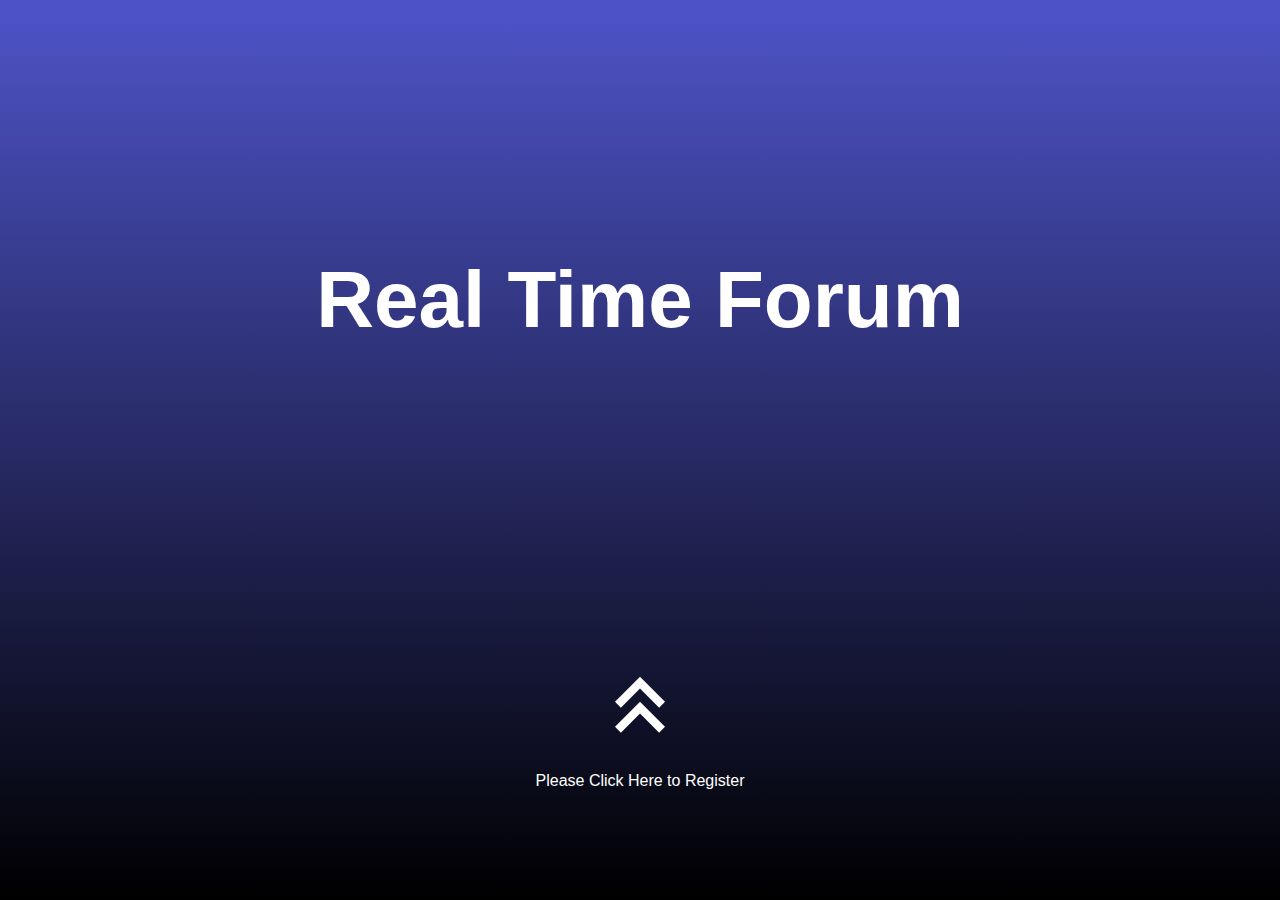
<file: assets/index.html>
<!DOCTYPE html>
<html lang="en">
<head>
    <meta charset="UTF-8">
    <meta name="viewport" content="width=device-width, initial-scale=1.0">
    <link rel="stylesheet" href="index.css">
    <title>Real Time Forum</title>
    <link rel="icon" href="https://cdn4.iconfinder.com/data/icons/digital-marketing-gradient-rave-and-glow/512/Discussion-512.png" type="image/x-icon">
</head>

<body>

    <div class="RTF_primary">
        <!-- <img class="img1" src="https://img.freepik.com/vecteurs-libre/gens-affaires-travaillent_24908-57217.jpg?t=st=1715761601~exp=1715765201~hmac=ad79053a9c080176a574ec424b8fc0ced21ae1e809bb6a43488d517fa5c8ccb8&w=740" alt="background_Forum"> -->
        <h1 class="RT_Forum">Real Time Forum</h1>
        <svg class="up_fleche" xmlns="http://www.w3.org/2000/svg" height="100px" viewBox="0 -960 960 960" width="100px" fill="#FFFFFF"><path d="m296-224-56-56 240-240 240 240-56 56-184-183-184 183Zm0-240-56-56 240-240 240 240-56 56-184-183-184 183Z"/></svg>
        <p class="up_fleche">Please Click Here to Register</p>
    </div>

</body>

</html>
</file>
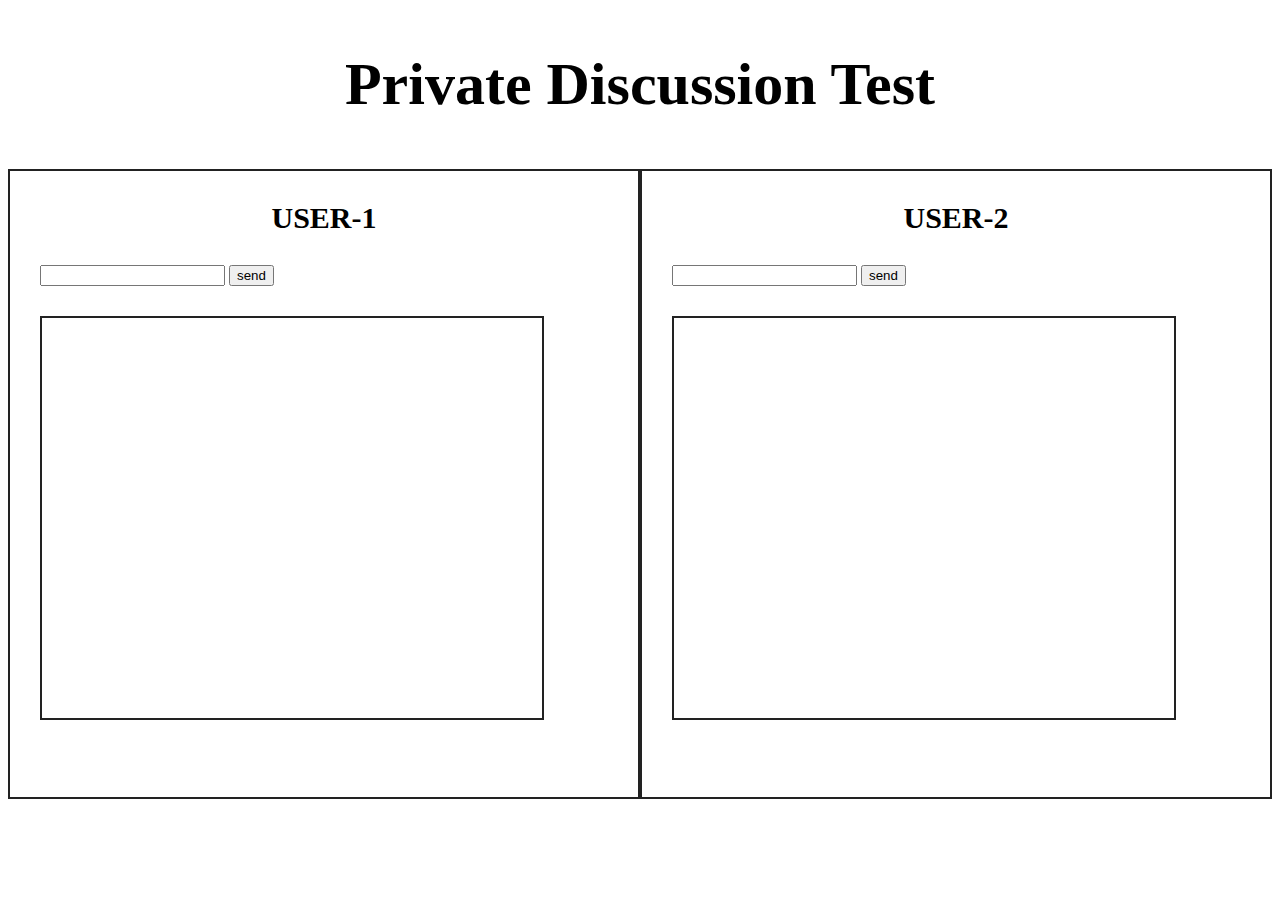
<file: test/index.html>
<!DOCTYPE html>
<html lang="en">

<head>
    <meta charset="UTF-8">
    <meta name="viewport" content="width=device-width, initial-scale=1.0">
    <title>Document</title>
    <link rel="stylesheet" href="style.css">
</head>

<body>
    <h2>Private Discussion Test</h2>
    <div class="container">
        <div class="user">
            <p>USER-1</p>
            <div class="send">
                <input type="text" name="mess-1" id="mess-1">
                <input type="button" value="send" id="btn-1" onclick="sendMessage1()">
                <div>
                    <ul id="send-1">

                    </ul>
                </div>
            </div>
        </div>
        <div class="user">
            <p>USER-2</p>
            <div class="send">
                <input type="text" name="mess-2" id="mess-2">
                <input type="button" value="send" id="btn-2" onclick="sendMessage2()">
                <div>
                    <ul id="send-2">

                    </ul>
                </div>
            </div>
        </div>
    </div>
    <script>
        const inputText1 = document.getElementById("mess-1")
        const inputText2 = document.getElementById("mess-2")
        const ul1 = document.getElementById("send-1")
        const ul2 = document.getElementById("send-2")
        const socket1 = new WebSocket("ws://localhost:9090/chat/message/private/send/3?user_id=1")
        const socket2 = new WebSocket("ws://localhost:9090/chat/message/private/send/1?user_id=3")

        const notif_component = 
        `
        <div class="notification">
	<div class="notification-header">
		<h3 class="notification-title">New notification</h3>
		<i class="fa fa-times notification-close"></i>
	</div>
	<div class="notification-container">
		<div class="notification-media">
			<img src="https://images.unsplash.com/photo-1472099645785-5658abf4ff4e?ixlib=rb-1.2.1&ixid=eyJhcHBfaWQiOjEyMDd9&auto=format&fit=crop&w=1350&q=80" alt="" class="notification-user-avatar">
			<i class="fa fa-thumbs-up notification-reaction"></i>
		</div>
		<div class="notification-content">
			<p class="notification-text">
			<strong>evondev</strong>, <strong>Trần Anh Tuấn</strong> and 154 others react to your post in <strong>Cộng đồng Frontend Việt Nam</strong>
			</p>
			<span class="notification-timer">a few seconds ago</span>
		</div>
		<span class="notification-status"></span>
	</div>
</div>
        `

        socket1.onmessage = function (event) {
            const li = document.createElement("li")
            li.textContent = `user-2: ${event.data}`
            ul1.appendChild(li)
        }


        socket2.onmessage = function (event) {
            const li = document.createElement("li")
            li.textContent = `user-1: ${event.data}`
            ul2.appendChild(li)
        }

        function sendMessage1() {
            const message = inputText1.value
            socket1.send(message)
        }

        function sendMessage2() {
            const message = inputText2.value
            socket2.send(message)
        }
    </script>
</body>

</html>
</file>
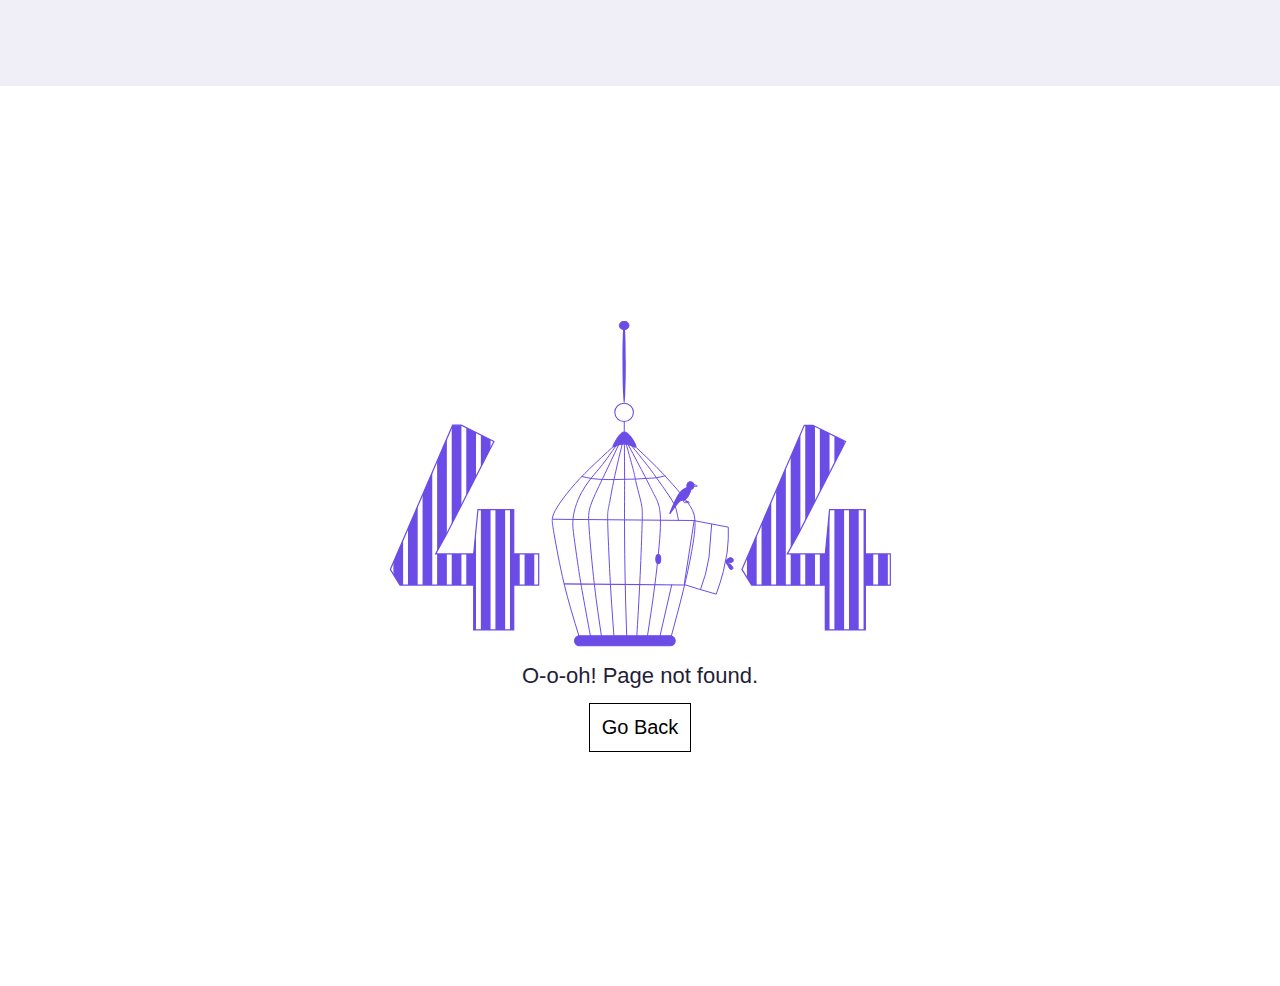
<file: frontend/assets/index.html>
<!DOCTYPE html>
<html lang="en">
<head>
    <meta charset="UTF-8">
    <meta name="viewport" content="width=device-width, initial-scale=1.0">
    <link rel="stylesheet" href="/frontend/assets/css/index.css">
    <link href='https://cdn.jsdelivr.net/npm/boxicons@2.0.5/css/boxicons.min.css' rel='stylesheet'>
    <link rel="stylesheet" href="https://unicons.iconscout.com/release/v2.1.6/css/unicons.css">
    <link rel="stylesheet" href="https://cdnjs.cloudflare.com/ajax/libs/font-awesome/5.15.4/css/all.min.css">
    <link
      rel="stylesheet"
      href="https://cdnjs.cloudflare.com/ajax/libs/font-awesome/6.4.0/css/all.min.css"
      integrity="sha512-iecdLmaskl7CVkqkXNQ/ZH/XLlvWZOJyj7Yy7tcenmpD1ypASozpmT/E0iPtmFIB46ZmdtAc9eNBvH0H/ZpiBw=="
      crossorigin="anonymous"
      referrerpolicy="no-referrer"
    />
    <title></title>
</head>
<body id="app">
    <script src="/frontend/assets/index.js" type="module"></script>
    
</body>
</html>
</file>
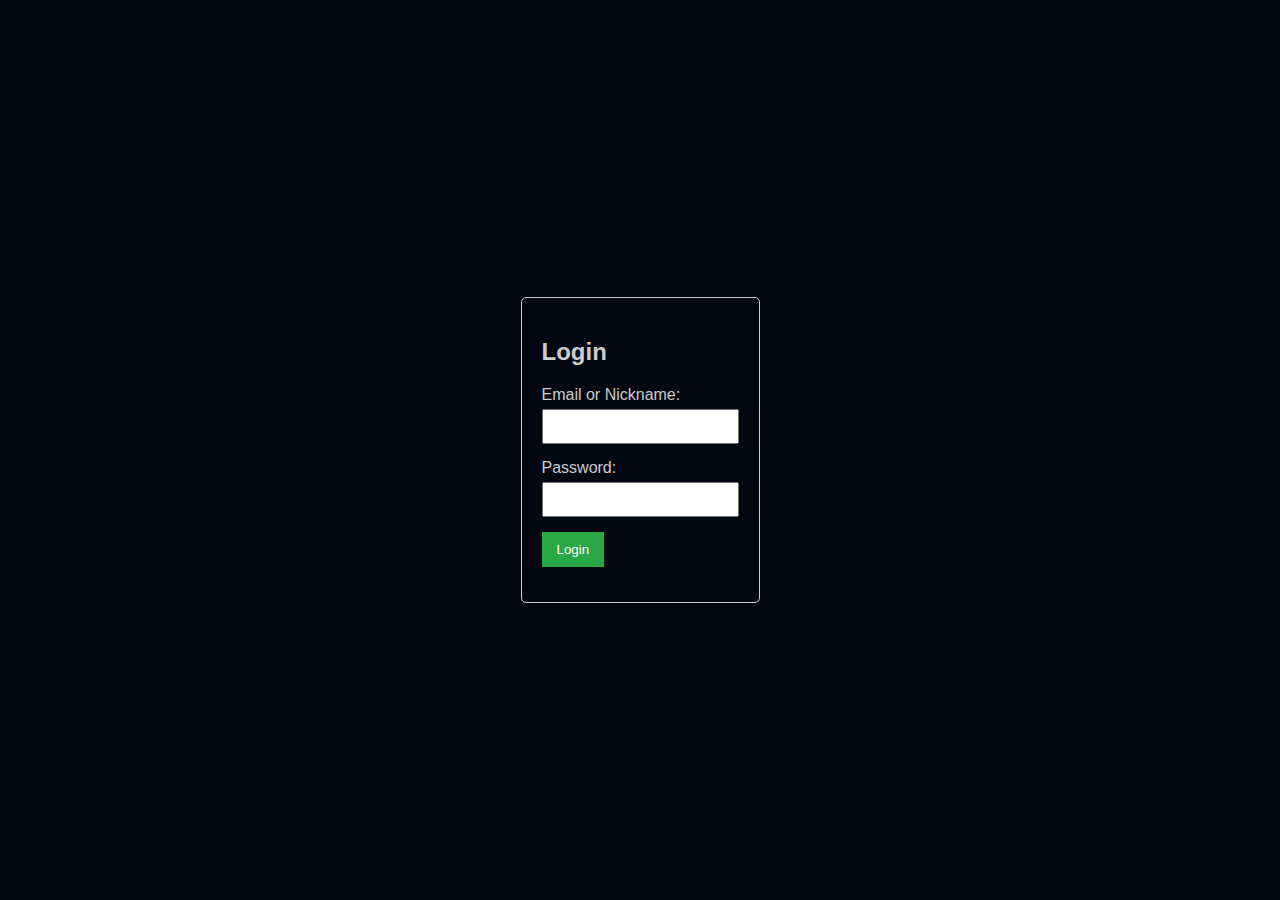
<file: test/test_session/index.html>
<!DOCTYPE html>
<html lang="en">
<head>
    <meta charset="UTF-8">
    <meta name="viewport" content="width=device-width, initial-scale=1.0">
    <title>Login Page</title>
    <style>
        body {
            font-family: Arial, sans-serif;
            display: flex;
            justify-content: center;
            align-items: center;
            height: 100vh;
            margin: 0;
            background-color: #030712;
            color: #ccc;
        }
        .login-container {
            border: 1px solid #ccc;
            padding: 20px;
            border-radius: 5px;
            box-shadow: 0 0 10px rgba(0, 0, 0, 0.1);
        }
        .form-group {
            margin-bottom: 15px;
        }
        .form-group label {
            display: block;
            margin-bottom: 5px;
        }
        .form-group input {
            width: 100%;
            padding: 8px;
            box-sizing: border-box;
        }
        .form-group button {
            padding: 10px 15px;
            background-color: #28a745;
            border: none;
            color: white;
            cursor: pointer;
        }
        .form-group button:hover {
            background-color: #218838;
        }
        .message {
            margin-top: 15px;
            font-size: 14px;
            color: green;
        }
    </style>
</head>
<body>
    <div class="login-container">
        <h2>Login</h2>
        <div class="form-group">
            <label for="email-nickname">Email or Nickname:</label>
            <input type="text" id="email-nickname" required>
        </div>
        <div class="form-group">
            <label for="password">Password:</label>
            <input type="password" id="password" required>
        </div>
        <div class="form-group">
            <button onclick="login()">Login</button>
        </div>
        <div class="message" id="message"></div>
    </div>

    <script>
        function getCookie(cookieName) {
    const name = cookieName + "=";
    const decodedCookie = decodeURIComponent(document.cookie);
    const cookieArray = decodedCookie.split(';');
    for (let i = 0; i < cookieArray.length; i++) {
        let cookie = cookieArray[i];
        while (cookie.charAt(0) === ' ') {
            cookie = cookie.substring(1);
        }
        if (cookie.indexOf(name) === 0) {
            return cookie.substring(name.length, cookie.length);
        }
    }
    return "";
}
        async function login() {
            const emailNickname = document.getElementById('email-nickname').value;
            const password = document.getElementById('password').value;

            const response = await fetch('http://localhost:3000/auth/login', {
                method: 'POST',
                headers: {
                    'Content-Type': 'application/json'
                },
                body: JSON.stringify({
                    identifier: emailNickname,
                    password: password
                })
            })

            const messageElement = document.getElementById('message');
            if (response.ok) {
                messageElement.textContent = 'Login successful!';
                //console.log(getCookie("forum"))

                const data = await fetch('http://localhost:3000/chat/message/private/users/user-1', {
                    method: 'GET',
                    headers: {
                        'Content-Type': 'application/json',
                    },
                }).then(response => response.json())
                .then(data => {
                    console.log(data);
                })
                
            } else {
                const errorData = await response.json();
                messageElement.textContent = 'Login failed: ' + errorData.message;
                messageElement.style.color = 'red';
            }
        }
    </script>
</body>
</html>
</file>
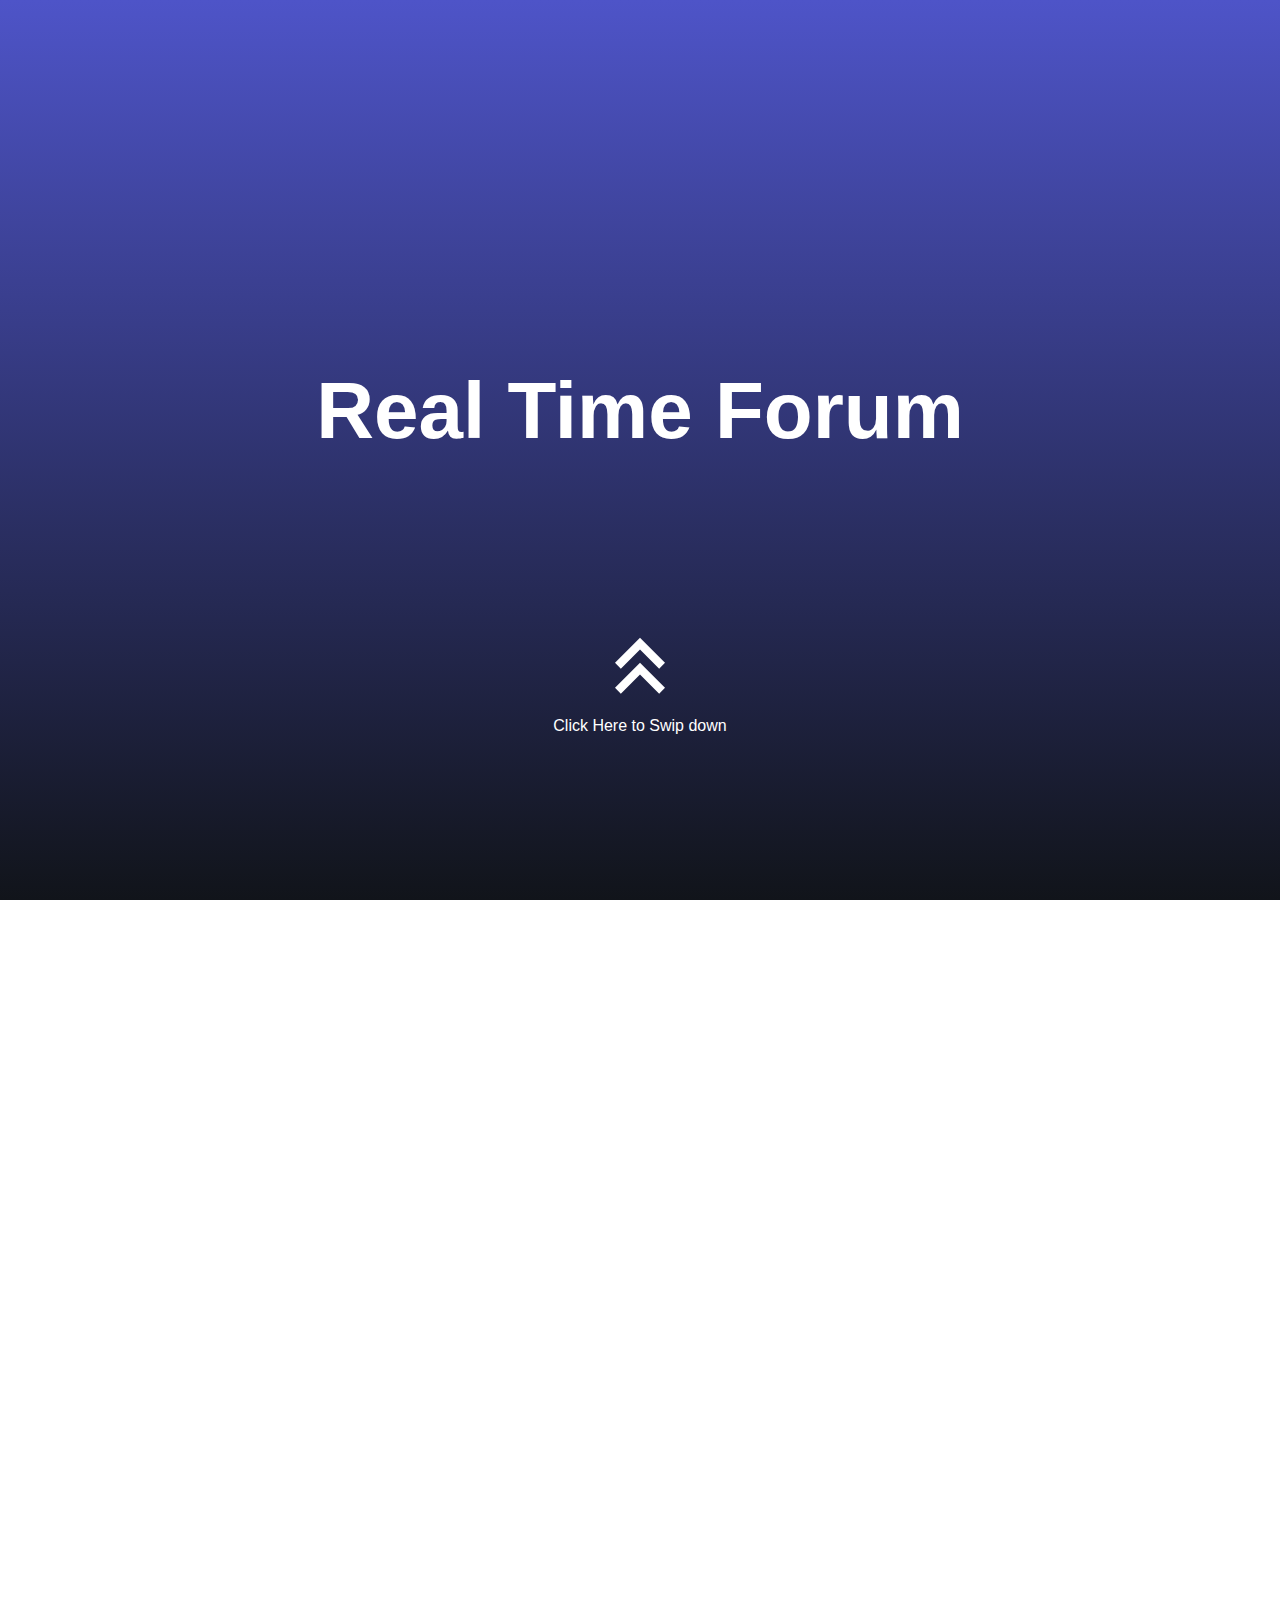
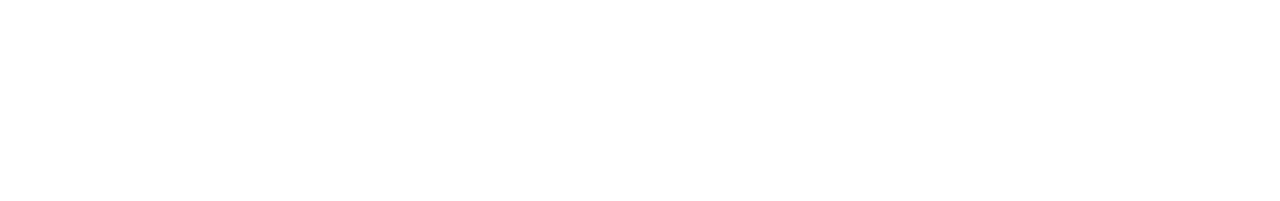
<file: frontend/.App/assets/other/index.html>
<!DOCTYPE html>
<html lang="en">

<head>
    <meta charset="UTF-8">
    <meta name="viewport" content="width=device-width, initial-scale=1.0">
    <link rel="stylesheet" href="index.css">
    <title>Real Time Forum</title>
    <link rel="stylesheet" href="https://cdnjs.cloudflare.com/ajax/libs/font-awesome/6.2.0/css/all.min.css">
    <link rel="icon"
        href="https://cdn4.iconfinder.com/data/icons/digital-marketing-gradient-rave-and-glow/512/Discussion-512.png"
        type="image/x-icon">
</head>

<body>
    <nav>

    </nav>
    <div class="fullpage" id="home">

        <!-- Premiere Section -->

        <section class="section1">
            <div class="RTF_primary">
                <!-- <img class="img1" src="https://img.freepik.com/vecteurs-libre/gens-affaires-travaillent_24908-57217.jpg?t=st=1715761601~exp=1715765201~hmac=ad79053a9c080176a574ec424b8fc0ced21ae1e809bb6a43488d517fa5c8ccb8&w=740" alt="background_Forum"> -->
                <h1 class="RT_Forum">Real Time Forum</h1>
                <svg class="up_fleche" xmlns="http://www.w3.org/2000/svg" height="100px" viewBox="0 -960 960 960"
                    width="100px" fill="#FFFFFF">
                    <path
                        d="m296-224-56-56 240-240 240 240-56 56-184-183-184 183Zm0-240-56-56 240-240 240 240-56 56-184-183-184 183Z" />
                </svg>
                <p class="up_fleche">Click Here to Swip down</p>
            </div>
        </section>

        <!-- Deuxieme Section -->

        <section class="section2">
            <div class="RTF_register">

                <!-- Header or Navigation Bar part -->

                <header>

                    <div class="home">
                        <svg class="home" xmlns="http://www.w3.org/2000/svg" height="24px" viewBox="0 -960 960 960"
                            width="30px" fill="#FFFFFF">
                            <path
                                d="M240-200h120v-240h240v240h120v-360L480-740 240-560v360Zm-80 80v-480l320-240 320 240v480H520v-240h-80v240H160Zm320-350Z" />
                        </svg>
                        <a href="#home" class="home">home</a>
                    </div>

                    <nav>
                        <a href="#login">Login</a>
                        <svg xmlns="http://www.w3.org/2000/svg" height="24px" viewBox="0 -960 960 960" width="24px"
                            fill="#FFFFFF">
                            <path
                                d="M480-120v-80h280v-560H480v-80h280q33 0 56.5 23.5T840-760v560q0 33-23.5 56.5T760-120H480Zm-80-160-55-58 102-102H120v-80h327L345-622l55-58 200 200-200 200Z" />
                        </svg>
                    </nav>

                </header>

                <!-- Form part -->

                <div class="first_container">

                    <div class="container">

                        <input type="checkbox" id="flip">

                        <div class="cover"></div>

                        <form action="#" method="post">

                            <div class="form_content">

                                <!-- Login part -->

                                <div class="login-form">

                                    <div class="title">Login</div>

                                    <div class="input-boxes">

                                        <div class="input-box">
                                            <i class="fas fa-envelope"></i>
                                            <input type="text" placeholder="Enter your email" required>
                                        </div>

                                        <div class="input-box">
                                            <i class="fas fa-envelope"></i>
                                            <input type="text" placeholder="Enter your password" required>
                                        </div>

                                        <div class="text"><a href="#">Forgot password?</a></div>

                                        <div class="button input-box">
                                            <input type="submit" value="Submit">
                                        </div>

                                        <div class="text">Don't have an account? <label for="flip">Signup now</label>
                                        </div>

                                    </div>

                                </div>

                                <!-- Registration part -->

                                <div class="signup-form">

                                    <div class="title">Signup</div>

                                    <div class="input-boxes">
                                        <div class="input-box">
                                            <input type="text" placeholder="Enter your nickname" required>
                                        </div>

                                        <div class="input-box">
                                            <input type="text" placeholder="Enter your age" required>
                                        </div>

                                        <div class="input-box">
                                            <input type="text" placeholder="Enter your gender" required>
                                        </div>

                                        <div class="input-box">
                                            <input type="text" placeholder="Enter your first name" required>
                                        </div>

                                        <div class="input-box">
                                            <input type="text" placeholder="Enter your last name" required>
                                        </div>

                                        <div class="input-box">
                                            <input type="text" placeholder="Enter your e-mail" required>
                                        </div>

                                        <div class="input-box">
                                            <input type="text" placeholder="Enter your password" required>
                                        </div>

                                        <div class="button input-box">
                                            <input type="submit" value="Submit">
                                        </div>

                                        <div class="text">Already have an account? <label for="flip">Login now</label>
                                        </div>

                                    </div>

                                </div>

                            </div>

                        </form>

                    </div>

                </div>

            </div>

        </section>

    </div>

</body>

</html>
</file>
<file: assets/index.css>
body, html {
    margin: 0;
    padding: 0;
    height: 100%;
    overflow: hidden;
    background-image: linear-gradient(to bottom, #4e54c8, #000000);
}

.RTF_primary {
    position: relative;
    width: 100%;
    height: 100%;
    display: flex;
    align-items: center;
    justify-content: center;
    flex-direction: column;
}

.RTF_primary h1,
.RTF_primary svg {
    color: #ffffff;
    margin-top: 2em;
}

/* .RTF_primary .img1 {
    width: 100%;
    height: 100%;
    object-fit: cover;
    position: absolute;
    top: 0;
    left: 0;
    z-index: -1;
} */

/* .RTF_primary ::before {
    content: "";
    position: absolute;
    top: 0;
    left: 0;
    width: 100%;
    height: 100%;
    background-image: linear-gradient(to bottom, #4e54c8, #000000);
    z-index: -1;
} */

/* Définition de l'animation pour le SVG */
@keyframes moveUpDown {
    0% {
        transform: translateY(0);
    }
    50% {
        transform: translateY(20px); /* Déplace vers le bas */
    }
    100% {
        transform: translateY(0);
    }
}

/* Appliquer l'animation au SVG */
.up_fleche {
    animation: moveUpDown 3s ease infinite; /* Animation pendant 3 secondes, répétée indéfiniment */
    z-index: 1; /* Assure que le SVG est au-dessus de l'image de fond */
    font-family: 'Lucida Sans', 'Lucida Sans Regular', 'Lucida Grande', 'Lucida Sans Unicode', Geneva, Verdana, sans-serif;
    color: #ffffff;
}

.RTF_primary svg {
    margin-top: 20%;
    cursor: pointer;
}

.RTF_primary h1 {
    font-size: 500%;
    font-family: 'Trebuchet MS', 'Lucida Sans Unicode', 'Lucida Grande', 'Lucida Sans', Arial, sans-serif;
    text-align: center;
}
</file>
<file: test/style.css>
h2 {
    text-align: center;
    font-size: 60px;
}

.container {
    width: 100%;
    height: 70vh;
    display: flex;
}

.user {
    border: 2px solid #222;
    width: 50%;
}

p {
    text-align: center;
    font-size: 30px;
    font-weight: 800;
}

.send {
    margin-left: 30px;
}

.send div {
    margin-top: 30px;
    width: 500px;
    height: 400px;
    border: 2px solid #222;
}
</file>
<file: frontend/assets/css/index.css>
/*===== GOOGLE FONTS =====*/
@import url("https://fonts.googleapis.com/css2?family=Poppins:wght@300;400;500;600&display=swap");

/*===== VARIABLES CSS =====*/
:root {
  /*===== Colores =====*/
  --first-color: #9D4BFF;
  --first-color-dark: #23004D;
  --first-color-light: #A49EAC;
  --first-color-lighten: #F2F2F2;

  /*===== Font and typography =====*/
  --body-font: "Poppins", sans-serif;
  --h1-font-size: 1.5rem;
  --normal-font-size: .938rem;
  --small-font-size: .813rem;
}

@media screen and (min-width: 768px) {
  :root {
    --normal-font-size: 1rem;
    --small-font-size: .875rem;
  }
}

/*===== BASE =====*/
/* ,::before,::after{
  box-sizing: border-box;
} */

/* body{
  margin: 0;
  padding: 0;
  font-family: var(--body-font);
  font-size: var(--normal-font-size);
  color: var(--first-color-dark);
} */

body {
  font-family: "Poppins", sans-serif;
  color: var(--color-dark);
  background: var(--color-light);
  overflow-x: hidden;
}

.icon {
  font-size: 25px;
  cursor: pointer;
}

h1 {
  margin: 0;
}

a {
  text-decoration: none;
}

img {
  max-width: 100%;
  height: auto;
  display: block;
}

/*===== LOGIN =====*/
.login {
  display: grid;
  grid-template-columns: 100%;
  height: 100vh;
  margin-left: 1.5rem;
  margin-right: 1.5rem;
}

.login__content {
  display: grid;
}

.login__img {
  justify-self: center;
}

.login__img img {
  width: 310px;
  margin-top: 1.5rem;
}

.login__forms {
  position: relative;
  height: 368px;
}

.login__registre,
.login__create {
  position: absolute;
  bottom: 1rem;
  width: 100%;
  background-color: var(--first-color-lighten);
  padding: 2rem 1rem;
  border-radius: 1rem;
  text-align: center;
  box-shadow: 0 8px 20px rgba(35, 0, 77, .2);
  animation-duration: .4s;
  animation-name: animate-login;
}

@keyframes animate-login {
  0% {
    transform: scale(1, 1);
  }

  50% {
    transform: scale(1.1, 1.1);
  }

  100% {
    transform: scale(1, 1);
  }
}

.login__title {
  font-size: var(--h1-font-size);
  margin-bottom: 2rem;
}

.login__box {
  display: grid;
  grid-template-columns: max-content 1fr;
  column-gap: .5rem;
  padding: 0.5rem 1rem;
  background-color: #FFF;
  margin-top: 0.5rem;
  border-radius: .5rem;
}

.login__icon {
  font-size: 1.5rem;
  color: var(--first-color);
}

.login__input {
  border: none;
  outline: none;
  font-size: var(--normal-font-size);
  font-weight: 700;
  color: var(--first-color-dark);
}

.login__input::placeholder {
  font-size: var(--normal-font-size);
  font-family: var(--body-font);
  color: var(--first-color-light);
}

.login__forgot {
  display: block;
  width: max-content;
  margin-left: auto;
  margin-top: .5rem;
  font-size: var(--small-font-size);
  font-weight: 600;
  color: var(--first-color-light);
}

.login__button {
  display: block;
  padding: 1rem;
  margin: 2rem 0;
  background-color: var(--first-color);
  color: #FFF;
  font-weight: 600;
  text-align: center;
  border-radius: .5rem;
  transition: .3s;
}

.login__button:hover {
  background-color: var(--first-color-dark);
}

.login__account,
.login__signin,
.login__signup {
  font-weight: 600;
  font-size: var(--small-font-size);
}

.login__account {
  color: var(--first-color-dark);
}

.login__signin,
.login__signup {
  color: var(--first-color);
  cursor: pointer;
}

.login__social {
  margin-top: 2rem;
}

.login__social-icon {
  font-size: 1.5rem;
  color: var(--first-color-dark);
  margin: 0 1.5rem;
}

/*Show login*/
.block {
  display: block;
}

/*Hidden login*/
.none {
  display: none;
}

/* ===== MEDIA QUERIES =====*/
@media screen and (min-width: 576px) {
  .login__forms {
    width: 348px;
    justify-self: center;
  }

  /* #chat-icon {
    display: inline-block;
  } */

  /* .right {
    display: none;
  } */

}

@media screen and (min-width: 1024px) {
  .login {
    height: 100vh;
    overflow: hidden;
  }

  .login__content {
    grid-template-columns: repeat(2, max-content);
    justify-content: center;
    align-items: center;
    margin-left: 10rem;
  }

  .login__img {
    display: flex;
    width: 600px;
    height: 588px;
    background-color: var(--first-color-lighten);
    border-radius: 1rem;
    padding-left: 1rem;
  }

  .login__img img {
    width: 390px;
    margin-top: 0;
  }

  .login__registre,
  .login__create {
    left: -11rem;
  }

  .login__registre {
    bottom: -2rem;
  }

  .login__create {
    bottom: -5.5rem;
  }

  #chat-icon {
    display: none;
  }

  .right {
    display: block;
  }

}


/* ==================== Error css =================== */

@import url("https://fonts.googleapis.com/css?family=Merriweather+Sans");

.error {
  padding-top: 0;
  height: 100vh;
  width: 100vw;
  background: #fff;
  display: flex;
  flex-direction: column;
  justify-content: center;
  align-items: center;
  font-family: "Merriweather Sans", sans-serif;
}

.error #errorText {
  font-size: 22px;
  margin: 14px 0;
}

.error #errorLink {
  font-size: 20px;
  padding: 12px;
  border: 1px solid;
  color: #000;
  background-color: transparent;
  text-decoration: none;
  transition: all 0.5s ease-in-out;
}

.error #errorLink:hover,
main #errorLink:active {
  color: #fff;
  background: #6b4ce6;
}

.error #g6219 {
  transform-origin: 85px 4px;
  -webkit-animation: an1 12s 0.5s infinite ease-out;
  animation: an1 12s 0.5s infinite ease-out;
}

@-webkit-keyframes an1 {
  0% {
    transform: rotate(0);
  }

  5% {
    transform: rotate(3deg);
  }

  15% {
    transform: rotate(-2.5deg);
  }

  25% {
    transform: rotate(2deg);
  }

  35% {
    transform: rotate(-1.5deg);
  }

  45% {
    transform: rotate(1deg);
  }

  55% {
    transform: rotate(-1.5deg);
  }

  65% {
    transform: rotate(2deg);
  }

  75% {
    transform: rotate(-2deg);
  }

  85% {
    transform: rotate(2.5deg);
  }

  95% {
    transform: rotate(-3deg);
  }

  100% {
    transform: rotate(0);
  }
}

@keyframes an1 {
  0% {
    transform: rotate(0);
  }

  5% {
    transform: rotate(3deg);
  }

  15% {
    transform: rotate(-2.5deg);
  }

  25% {
    transform: rotate(2deg);
  }

  35% {
    transform: rotate(-1.5deg);
  }

  45% {
    transform: rotate(1deg);
  }

  55% {
    transform: rotate(-1.5deg);
  }

  65% {
    transform: rotate(2deg);
  }

  75% {
    transform: rotate(-2deg);
  }

  85% {
    transform: rotate(2.5deg);
  }

  95% {
    transform: rotate(-3deg);
  }

  100% {
    transform: rotate(0);
  }
}

.alert {
  position: relative;
  display: flex;
  justify-content: center;
  align-items: center;
}

.alert iframe {
  width: 75px;
  margin-right: -20px;
  margin-left: -20px;
}


.alert p {
  font-family: var(--body-font);
}


/* ================= HOME ================== */

/* @import url("https://fonts.googleapis.com/css2?family=Poppins:wght@300;400;500;600&display=swap"); */

:root {
  --color-white: hsl(252, 30%, 100%);
  --color-light: hsl(252, 30%, 95%);
  --color-gray: hsl(252, 15%, 60%);
  --color-primary: hsl(252, 75%, 60%);
  --color-secondary: hsl(252, 100%, 90%);
  --color-sussess: hsl(120, 95%, 65%);
  --color-danger: hsl(0, 95%, 65%);
  --color-dark: hsl(252, 30%, 17%);
  --color-black: hsl(252, 30%, 10%);

  --border-radius: 2rem;
  --card-border-radius: 1rem;
  --btn-padding: 0.6rem 2rem;
  --search-padding: 0.6rem 1rem;
  --card-padding: 1rem;

  --sticky-top-left: 5.4rem;
  --sticky-top-right: -18rem;
}

*,
*::before,
*::after {
  margin: 0;
  padding: 0;
  outline: 0;
  box-sizing: border-box;
  text-decoration: none;
  list-style: none;
  border: none;
}

body {
  font-family: "Poppins", sans-serif;
  color: var(--color-dark);
  background: var(--color-light);
  overflow-x: hidden;
}

.container {
  width: 80%;
  margin: 0 auto;
}

.profile-photo {
  width: 2.7rem;
  aspect-ratio: 1/1;
  border-radius: 50%;
  overflow: hidden;
}

img {
  display: block;
  width: 100%;
}

.btn {
  display: inline-block;
  padding: var(--btn-padding);
  font-weight: 500;
  border-radius: var(--border-radius);
  cursor: pointer;
  transition: all 300ms ease;
  font-size: 0.9rem;
}

.btn:hover {
  opacity: 0.8;
}

.btn-primary {
  background: var(--color-primary);
  color: white;
}

.text-hold {
  font-weight: 500;
}

.text-muted {
  color: var(--color-gray);
}


/*======================== NAVBAR ========================*/

nav {
  width: 100%;
  background: var(--color-white);
  padding: 0.7rem 0;
  position: fixed;
  top: 0;
  z-index: 10;
}

nav .container {
  display: flex;
  align-items: center;
  justify-content: space-between;
}

nav .search-bar {
  background: var(--color-light);
  border-radius: var(--border-radius);
  padding: var(--search-padding);
}

nav .search-bar input[type="search"] {
  background: transparent;
  width: 30vw;
  margin-left: 1rem;
  font-size: 0.9rem;
  color: var(--color-dark);
}

nav .search-bar input[type="search"]::placeholder {
  color: var(--color-gray);
}

nav .create {
  display: flex;
  align-items: center;
  gap: 2rem;
}

nav .chat-icon {
  display: none;
}


/*======================== MAIN ========================*/

main {
  position: relative;
  top: 5.4rem;
}

main .container {
  display: grid;
  grid-template-columns: 18vw auto 20vw;
  column-gap: 2rem;
  position: relative;
}

/*======================== LEFT ========================*/

main .container .left {
  height: max-content;
  position: sticky;
  top: var(--sticky-top-left);
}

main .container .left .profile {
  padding: var(--card-padding);
  background: var(--color-white);
  border-radius: var(--card-border-radius);
  display: flex;
  align-items: center;
  column-gap: 1rem;
  width: 100%;
}

/*======================== SIDEBAR ========================*/

.left .sidebar {
  margin-top: 1rem;
  background: var(--color-white);
  border-radius: var(--card-border-radius);
}

.left .logout {
  margin-top: 1rem;
  background: var(--color-white);
  border-radius: var(--card-border-radius);
  display: flex;
  align-items: center;
  justify-content: baseline;
  flex-direction: column;
  padding: var(--card-padding);
}

.left .logout iframe {
  border: none;
  height: 30px;
  cursor: pointer;
}

.left .logout h4 {
  margin-top: 1rem;
  font-size: 1rem;
  font-weight: 500;
  cursor: pointer;
}

.left .sidebar .menu-item {
  display: flex;
  align-items: center;
  height: 4rem;
  cursor: pointer;
  translate: all 300ms ease;
  position: relative;
}

.left .sidebar .menu-item:hover {
  background: var(--color-light);
}

.left .sidebar i {
  font-size: 1.4rem;
  columns: var(--color-gray);
  margin-left: 2rem;
  position: relative;
}

.left .sidebar i .notification-count {
  background: var(--color-danger);
  color: white;
  font-size: 0.7rem;
  width: fit-content;
  border-radius: 0.8;
  padding: 0.1rem 0.4rem;
  position: absolute;
  top: -0.2rem;
  right: -0.3rem;
}

.left .sidebar h3 {
  margin-left: 1.5rem;
  font-size: 1rem;
}

.left .sidebar .active {
  background: var(--color-light);
}

.left .sidebar .active i,
.left .sidebar .active h3 {
  color: var(--color-primary);
}

/* .left .sidebar .active::before {

} */

.left .btn {
  margin-top: 1rem;
  width: 100%;
  text-align: center;
  padding: 1rem 0;
}

.middle .feeds .feed {
  background: var(--color-white);
  border-radius: var(--card-border-radius);
  padding: var(--card-padding);
  margin: 1rem 0;
  font-size: 0.85rem;
  line-height: 1.5;
}

.middle .feed .head {
  display: flex;
  justify-content: space-between;
}

.middle .feed .user {
  display: flex;
  gap: 1rem;
}

.middle .feed .photo {
  border-radius: var(--card-border-radius);
  overflow: hidden;
  margin: 0.7rem 0;
}

.middle .feed .action-buttons {
  display: flex;
  justify-content: space-between;
  align-items: center;
  font-size: 1.4rem;
  margin: 0.6rem;
}

.middle .liked-by {
  display: flex;
}

.middle .liked-by span {
  width: 1.4rem;
  height: 1.4rem;
  display: block;
  border-radius: 50%;
  overflow: hidden;
  border: 2px solid var(--color-white);
  margin-left: -0.6rem;
  ;
}

.middle .liked-by span:first-child {
  margin: 0;
}

.middle .liked-by p {
  margin-left: 0.5rem;
}

/*======================== RIGHT ========================*/

main .container .right {
  height: max-content;
  position: sticky;
  top: var(--sticky-top-right);
  top: 0;
}

.right .heading {
  background: var(--color-white);
  padding: 0.5rem 1rem;
  border-radius: var(--card-border-radius);
  margin-bottom: 1rem;
  display: flex;
  align-items: center;
  justify-content: space-between;
}

.right .messages {
  background: var(--color-white);
  border-radius: var(--card-border-radius);
  padding: var(--card-padding);
  height: 250px;
  overflow-y: auto;
}

.right .messages::-webkit-scrollbar {
  width: 5px;
}

.right .messages::-webkit-scrollbar-track {
  background-color: var(--color-light);
  border-radius: var(--border-radius);
}

.right .messages::-webkit-scrollbar-thumb {
  border-radius: var(--border-radius);
  border: 6px solid rgba(0, 0, 0, 0.18);
  border-left: 0;
  border-right: 0;
  background-color: var(--color-primary);
}


.right .messages i {
  font-size: 1.4rem;
}

.right .messages .message {
  display: flex;
  gap: 1rem;
  margin-bottom: 1rem;
  align-items: center;
}

.right .messages .message:hover {
  background: var(--color-light);
  border-radius: var(--card-border-radius);
  cursor: pointer;
}

.right .message .profile-photo {
  position: relative;
  overflow: visible;
}

.right .profile-photo img {
  border-radius: 50%;

}

.right .messages .message:last-child {
  margin: 0;
}

.right .messages .message p {
  font-size: 0.8rem;
}

.right .messages .message .profile-photo .active {
  width: 0.8rem;
  height: 0.8rem;
  border-radius: 50%;
  border: 3px solid var(--color-white);
  background: var(--color-sussess);
  position: absolute;
  bottom: 0;
  right: 0;
}

.photo {
  position: relative;
}

.photo::before {
  position: absolute;
  font: var(--fa-font-solid);
  content: "\f004";
  color: rgb(255, 255, 255);
  top: 50%;
  left: 50%;
  transform: translate(-50%, -50%) scale(0);
  width: 120px;
  height: 120px;
  font-size: 80px;
  line-height: 120px;
  text-align: center;
  text-shadow: 5px 5px rgba(0, 0, 0, 0.5);
}

.add-post {
  background: rgba(255, 255, 255, 0.5);
  width: 100vw;
  height: 100vh;
  position: fixed;
  top: 0;
  left: 0;
  z-index: 100;
  text-align: center;
  display: grid;
  place-items: center;
  font-size: 0.9rem;
}

.add-post .card {
  background: var(--color-white);
  border-radius: var(--card-border-radius);
  border: 2px solid var(--color-primary);
  padding: 3rem;
  width: 50%;
}

.postAdd-head {
  display: flex;
  justify-content: space-between;
  align-items: center;
  margin-bottom: 1rem;
}

.card input[type="text"],
.card input[type="file"],
.card textarea {
  width: 100%;
  padding: 10px;
  margin-bottom: 15px;
  border: 1px solid #ddd;
  border-radius: 4px;
  box-sizing: border-box;
}

/* Style pour la zone de texte */
.card textarea {
  height: 100px;
  /* Hauteur par défaut */
  resize: vertical;
  /* Permet de redimensionner verticalement */
}

/* Style pour les boutons (si vous en avez besoin) */
.card #post-btn {
  display: block;
  width: 100%;
  padding: 10px;
  color: white;
  border: none;
  border-radius: 4px;
  cursor: pointer;
  font-size: 16px;
}

#btn-close {
  cursor: pointer;
  font-size: 1.5em;
}

#post-close:checked~.add-post {
  display: none;
}


input[type=file]:focus {
  outline: 2px dashed var(--color-primary);
  outline-offset: 2px;
}

input[type=file]::file-selector-button {
  margin-right: 8px;
  border: none;
  background: var(--color-secondary);
  padding: 8px 12px;
  color: #fff;
  cursor: pointer;
}

input[type=file]::file-selector-button:hover {
  background: var(--color-primary);
}


/*======================== Comments ========================*/
.name {
  font-family: poppins;
  font-size: 14px;
  margin-left: 10px;
  font-weight: 400;
}

.head-comment {
  width: 100%;
  height: fit-content;
  display: flex;
  align-items: center;
  justify-content: space-between;
  padding: 10px;
  box-sizing: border-box;
}

.btn-check {
  display: none;
}

.like-btn::before {
  font: var(--fa-font-regular);
  content: "\f004";
}

/* .like-check:checked ~ .action-buttons .interaction-buttons .like-btn::before {
  font: var(--fa-font-solid);
  content: "\f004";
  color: rgb(237, 30, 34);
} */

#comment-btn::before {
  font: var(--fa-font-regular);
  content: "\f075";
}

.desc {
  font-family: poppins;
  font-size: 12px;
  color: rgb(100, 100, 100);
}

.desc span {
  font-weight: 600;
  color: black;
}

.post-comment {
  position: relative;
  background: var(--color-white);
  bottom: 0;
  left: 0;
  border-radius: 4mm;
  display: flex;
  align-items: center;
  justify-content: center;
  flex-direction: column;
  z-index: 4;
  max-height: 0;
  overflow: hidden;
  transition: 0.5s ease-out;
}

#comment-btn3 {
  font-size: 24px;
  cursor: pointer;
  color: rgb(100, 100, 100);
}

.comments {
  flex-grow: 1;
  border-top: 0.5mm solid rgba(0, 0, 0, 0.5);
  border-bottom: 0.5mm solid rgba(0, 0, 0, 0.5);
  padding: 10px 20px;
  width: 100%;
  box-sizing: border-box;
  overflow: auto;
}

.comments::-webkit-scrollbar {
  display: none;
  opacity: 0;
  width: 0;
}



.Comment {
  width: 100%;
  display: flex;
  align-items: flex-start;
  justify-content: left;
  font-family: poppins;
  font-size: 12px;
  margin: 5px 0;
}

.Comment img,
.new-comment img {
  width: 40px;
  height: 40px;
  border-radius: 50%;
  margin-right: 10px;
}

.Comment .desc {
  width: 150px;
  display: flex;
  align-items: center;
  justify-content: space-between;
  margin-top: 5px;
}

.Comment span {
  margin-left: 5px;
  margin-top: 10px;
}

.Comment .desc span {
  font-weight: 400;
  color: rgb(100, 100, 100);
}

/* .comment i {
  margin-left: 30%;
  font-size: 18px;
} */



.new-comment {
  width: 100%;
  height: fit-content;
  padding: 10px;
  display: flex;
  align-items: center;
  justify-content: space-between;
  box-sizing: border-box;
}

.new-comment input {
  flex-grow: 1;
  height: 40px;
  font-family: poppins;
  font-size: 14px;
  outline: none;
  border: none;
  background: transparent;
}

.comment-container {
  width: 100%;
  margin-left: 40px;
}

.comment-check:checked~.post-comment {
  max-height: 650px;
}

.right .right-profile {
  display: none;
}

/*======================== Media Query ========================*/

@media screen and (max-width: 1200px) {
  .container {
    width: 96%;
  }

  main .container {
    grid-template-columns: 4rem auto 30vw;
    gap: 1rem;
  }

  .left {
    width: 5rem;
    z-index: 5;

  }

  main .container .left .profile {
    display: none;
  }

  .sidebar h3 {
    display: none;
  }

  .left .logout {
    display: none;
  }

  .left .btn {
    display: none;
  }

  .right .right-profile {
    display: flex;
    margin-top: 1rem;
    margin-bottom: 1rem;
    background: var(--color-white);
    border-radius: var(--card-border-radius);
    padding: var(--card-padding);
    flex-direction: row;
  }
}


@media (max-width: 768px) {
  main .container {
    display: flex;
    flex-direction: column;
    flex-wrap: wrap-reverse;
  }

  main .container .left {
    display: none;
  }

  main .container .middle {
    width: 100%;
  }

  main .container .right {
    order: -1;
  }
}

@media (max-width: 480px) {
  body {
    font-size: 0.8rem;
  }

  main .container .middle {
    width: 100%;
  }

  nav .search-bar {
    display: none;
  }
}

/* @media screen and (max-width: 1200px) {
  .container {
      width: 96%;
  }

  main .container {
      grid-template-columns: 6rem auto 30vw;
      gap: 0;
  }

  .left {
      width: 5rem;
      z-index: 5;
  }

  main .container .left .profile {
      display: none;
  }

  .sidebar h3 {
      display: none;
  }

  .left .btn {
      display: none;
  }
}

@media screen and (max-width: 992px) {
  nav .search-bar {
      display: none;
  }

  main .container {
      grid-template-columns: 0 auto 5rem;
  }

  main .container .left {
      grid-column: 3/4;
      position: fixed;
      bottom: 0;
      right: 0;
  }


  main .container .middle {
      grid-column: 1/3;
  }
} */

.close {
  display: none;
  position: absolute;
  top: 0;
  right: 0;
  cursor: pointer;
}


/*======================== Chat ========================*/

.chat {
  margin-top: 10px;
  background: var(--color-white);
  border-radius: var(--card-border-radius);
}

.pic {
  width: 4rem;
  height: 4rem;
  background-size: cover;
  background-position: center;
  border-radius: 50%;
}

.discussion-close {
  position: absolute;
  right: 0;
  left: 5;
  cursor: pointer;
}

.contact {
  position: relative;
  margin-bottom: 1rem;
  padding-left: 5rem;
  height: 4.5rem;
  display: flex;
  flex-direction: column;
  justify-content: center;
}

.chat .contact.bar {
  flex-basis: 3.5rem;
  flex-shrink: 0;
  margin: 1rem;
  box-sizing: border-box;
}

.contact .pic {
  position: absolute;
  left: 0;
}

.contact .name {
  font-weight: 500;
  font-size: 1rem;
  margin-left: 0;
  margin-bottom: 0.125rem;
}

.contact .seen {
  font-size: 0.9rem;
  color: #999;
}


.chat .chat-messages {
  padding: 1rem;
  background: #F7F7F7;
  flex-shrink: 2;
  height: 300px;
  overflow-y: auto;
  box-shadow: inset 0 2rem 2rem -2rem rgba(0, 0, 0, 0.05), inset 0 -2rem 2rem -2rem rgba(0, 0, 0, 0.05);
}

.chat .chat-messages::-webkit-scrollbar {
  width: 5px;
}

.chat .chat-messages::-webkit-scrollbar-track {
  background-color: var(--color-light);
  border-radius: var(--border-radius);
}

.chat .chat-messages::-webkit-scrollbar-thumb {
  border-radius: var(--border-radius);
  border: 6px solid rgba(0, 0, 0, 0.18);
  border-left: 0;
  border-right: 0;
  background-color: var(--color-primary);
}


.chat .chat-messages .time {
  font-size: 0.8rem;
  background: #EEE;
  padding: 0.25rem 1rem;
  border-radius: 2rem;
  color: #999;
  width: -webkit-fit-content;
  width: -moz-fit-content;
  width: fit-content;
  margin: 0 auto;
}

.chat .chat-messages .message {
  box-sizing: border-box;
  padding: 0.5rem 1rem;
  margin: 1rem;
  font-size: 0.8rem;
  background: #FFF;
  border-radius: 1.125rem 1.125rem 1.125rem 0;
  min-height: 2.25rem;
  width: -webkit-fit-content;
  width: -moz-fit-content;
  width: fit-content;
  max-width: 66%;
  box-shadow: 0 0 2rem rgba(0, 0, 0, 0.075), 0rem 1rem 1rem -1rem rgba(0, 0, 0, 0.1);
}

.chat .chat-messages .message.user {
  margin: 1rem 1rem 1rem auto;
  border-radius: 1.125rem 1.125rem 0 1.125rem;
  background: var(--color-primary);
  color: white;
}

.chat .chat-messages .message .typing {
  display: inline-block;
  width: 0.8rem;
  height: 0.8rem;
  margin-right: 0rem;
  box-sizing: border-box;
  background: #ccc;
  border-radius: 50%;
}

.chat .chat-messages .message .typing.typing-1 {
  -webkit-animation: typing 3s infinite;
  animation: typing 3s infinite;
}

.chat .chat-messages .message .typing.typing-2 {
  -webkit-animation: typing 3s 250ms infinite;
  animation: typing 3s 250ms infinite;
}

.chat .chat-messages .message .typing.typing-3 {
  -webkit-animation: typing 3s 500ms infinite;
  animation: typing 3s 500ms infinite;
}

.chat .input {
  box-sizing: border-box;
  flex-basis: 4rem;
  flex-shrink: 0;
  display: flex;
  align-items: center;
  padding: 0.5rem 0 1.5rem;
  padding-top: 1rem;
}

.chat .input i {
  font-size: 1.5rem;
  margin-left: 1rem;
  margin-right: 1rem;
  color: #666;
  cursor: pointer;
  transition: color 200ms;
}

.chat .input i:hover {
  color: #333;
}

.chat .input>input {
  border: none;
  background-image: none;
  background-color: white;
  padding: 0.5rem 1rem;
  margin-right: 1rem;
  border-radius: 1.125rem;
  flex-grow: 2;
  box-shadow: 0 0 1rem rgba(0, 0, 0, 0.1), 0rem 1rem 1rem -1rem rgba(0, 0, 0, 0.2);
  font-family: Red hat Display, sans-serif;
  font-weight: 400;
  letter-spacing: 0.025em;
}

.chat .input input:placeholder {
  color: #999;
}

.loading {
  display: flex;
  justify-content: center;
  align-items: center;
}

.message-time span {
  font-size: 0.7rem;
  color: #999;

}



@keyframes typing {

  0%,
  75%,
  100% {
    transform: translate(0, 0.25rem) scale(0.9);
    opacity: 0.5;
  }

  25% {
    transform: translate(0, -0.25rem) scale(1);
    opacity: 1;
  }
}


.token-alert {
  background: rgba(255, 255, 255, 0.5);
  width: 100vw;
  height: 100vh;
  position: fixed;
  top: 0;
  left: 0;
  z-index: 100;
  text-align: center;
  display: grid;
  place-items: center;
  font-size: 0.9rem;
}

.token-alert .card {
  background: var(--color-white);
  border-radius: var(--card-border-radius);
  border: 2px solid var(--color-primary);
  padding: 3rem;
  width: 50%;
}


/* ============= Notif toast ================ */

.wrapper {
  width: 420px;
  padding: 30px 20px;
  position: absolute;
  top: 50px;
  right: 0;
  overflow: hidden;
}

#show-toast {
  position: absolute;
  transform: translate(-50%, -50%);
  top: 50%;
  left: 50%;
  background-color: #101020;
  color: #ffffff;
  padding: 20px;
  border-radius: 5px;
  cursor: pointer;
}

#toast {
  width: 380px;
  height: 80px;
  padding: 20px;
  background-color: #ffffff;
  box-shadow: 0 10px 20px rgba(75, 50, 50, 0.05);
  border-left: 8px solid #47d764;
  border-radius: 7px;
  display: grid;
  grid-template-columns: 1.2fr 6fr 0.5fr;
  transform: translate(400px);
  transition: 1s;
}

.container-1,
.container-2 {
  align-self: center;
}

.container-1 i {
  font-size: 40px;
  color: #47d764;
}

.container-2 p:first-child {
  color: #101020;
  font-weight: 600;
  font-size: 16px;
}

.container-2 p:last-child {
  font-size: 12px;
  color: #656565;
  font-weight: 400;
}

#toast button {
  align-self: flex-start;
  background-color: transparent;
  font-size: 25px;
  line-height: 0;
  color: #656565;
  cursor: pointer;
}


.list {
  width: 100%;
  display: flex;
  align-items: center;
  justify-content: center;
  flex-wrap: wrap;
  margin-bottom: 35px;
}

.list label {
  padding: 8px 20px;
  font-family: poppins;
  font-size: 16px;
  font-weight: 600;
  border: 0.6mm solid black;
  border-radius: 7mm;
  margin: 5px;
  cursor: pointer;
}

.list input {
  display: none;
}

.list input:checked+label {
  color: rgb(0, 120, 230);
  border-color: rgb(15, 150, 255);
  background: rgb(230, 245, 255);
}

.btn-heavy {
  width: 75%;
  background: black;
  outline: none;
  border: none;
  font-family: poppins;
  color: white;
  font-size: 15px;
  font-weight: 600;
  border-radius: 2mm;
  padding: 14px 0;
  display: block;
  margin: auto;
  margin-bottom: 20px;
}

.btn-light {
  background: none;
  outline: none;
  border: none;
  display: block;
  margin: auto;
  font-family: poppins;
  font-size: 15px;
  color: rgb(120, 120, 120);
}
</file>
<file: frontend/.App/assets/other/index.css>
@import url("https://fonts.googleapis.com/css2?family=Roboto:ital,wght@0,100;0,300;0,400;0,500;0,700;0,900;1,100;1,300;1,400;1,500;1,700;1,900&display=swap");

body, html {
    margin: 0;
    padding: 0;
    height: 100%;
    overflow-y: scroll;
    background-image: linear-gradient(to bottom, #4e54c8, #11141a);
    scroll-behavior: smooth;
}

* {
    margin: 0;
    padding: 0;
    box-sizing: border-box;
    font-family: system-ui, -apple-system, BlinkMacSystemFont, 'Segoe UI', Roboto, Oxygen, Ubuntu, Cantarell, 'Open Sans', 'Helvetica Neue', sans-serif;
}

/* Debut de la Page d'accueil du Forum */
.RTF_primary {
    position: relative;
    width: 100%;
    height: 100%;
    display: flex;
    align-items: center;
    justify-content: center;
    flex-direction: column;
}

.RTF_primary h1,
.RTF_primary svg {
    color: #ffffff;
    margin-top: 2.5em;
}

/* Définition de l'animation pour le SVG */
@keyframes moveUpDown {
    0% {
        transform: translateY(0);
    }
    50% {
        transform: translateY(20px); /* Déplace vers le bas */
    }
    100% {
        transform: translateY(0);
    }
}

/* Appliquer l'animation au SVG */
.up_fleche {
    animation: moveUpDown 3s ease infinite; /* Animation pendant 3 secondes, répétée indéfiniment */
    z-index: 1; /* Assure que le SVG est au-dessus de l'image de fond */
    font-family: 'Lucida Sans', 'Lucida Sans Regular', 'Lucida Grande', 'Lucida Sans Unicode', Geneva, Verdana, sans-serif;
    color: #ffffff;
}

.RTF_primary svg {
    margin-top: 10em;
    cursor: pointer;
}

.RTF_primary h1 {
    font-size: 500%;
    font-family: 'Trebuchet MS', 'Lucida Sans Unicode', 'Lucida Grande', 'Lucida Sans', Arial, sans-serif;
    text-align: center;
}

/* Fin de la Page d'accueil du Forum */

/* Debut des Sections */

section {
    height: 100vh;
}

.section2 {
    background-color: #ffffff;
}
/* Fin des Sections */

/* Debut de la Page Register du Forum */

.first_container {
    min-height: 93vh;
    display: flex;
    align-items: center;
    justify-content: center;
    padding: 30px;
    background-color: #11141a;
}

.container {
    position: relative;
    max-width: 850px;
    width: 100%;
    background-color: #ffffff;
    padding: 40px 30px;
    box-shadow: rgba(0, 0, 0, 0.2);
    perspective: 2800;
}

.container #flip:checked ~ .cover {
    transform: rotateY(-180deg);
}

.container .cover {
    position: absolute;
    top: 0;
    left: 50%;
    height: 100%;
    width: 50%;
    /* background: red; */
    background-image: url( 'undraw_Login_1.png' );
    background-size: 400px 700px;
    background-repeat: no-repeat;
    z-index: 98;
    transition: all 1s ease;
    /* background-color: #11141a; */
    transform-origin: left;
    transform-style: preserve-3d;
}

.container .form_content {
    display: flex;
    align-items: center;
    justify-content: space-between;
}

.container form {
    height: 100%;
    width: 100%;
    background-color: #ffffff; 
}

.form_content .login-form,
.form_content .signup-form {
    width: calc(100% / 2 - 25px);
    /* background: red; */
}

form .form_content .title {
    position: relative;
    font-size: 24px;
    font-weight: 500;
    color: #11141a;
}

form .form_content .title::before {
    content: '';
    position: absolute;
    left: 0;
    bottom: 0;
    height: 3px;
    width: 25px;
    background: #11141a;
    border-radius: 25%;
}

form .signup-form .title::before {
    width: 20px;
}

form .form_content .input-boxes {
    margin-top: 30px;
}

form .form_content .input-box {
    display: flex;
    align-items: center;
    height: 50px;
    width: 100%;
    margin: 10px 0;
    position: relative;
}

.form_content .input-box input {
    height: 100%;
    width: 100%;
    outline: none;
    border: none;
    padding: 0 30px;
    font-size: 16px;
    font-weight: 500;
    border-bottom: 2px solid rgba(0,0,0,0.2);
}

.form_content .input-box input:focus,
.form_content .input-box input:valid {
    border-color: #11141a;
}

.form_content .input-box i {
    position: absolute;
    color: #11141a;
    font-size: 17px;
}

form .form_content .text {
    font-size: 14px;
    font-weight: 500;
    color: #11141a;
}

form .form_content .text a {
    text-decoration: none;
}

form .form_content .text a:hover {
    text-decoration: underline;
}

form .form_content .button {
    color: #ffffff;
    margin-top: 40px;
}

form .form_content .button input {
    color: #ffffff;
    background: #11141a;
    border-radius: 6px;
    padding: 0;
    cursor: pointer;
    transition: all 0.4s ease;
}

form .form_content .button input:hover {
    background: #4e54c8;
}

form .form_content label {
    color: #4e54c8;
    cursor: pointer;
}

form .form_content label:hover {
    text-decoration: underline;
}

header {
    position: relative;
    top: 0;
    left: 0;
    width: 100%;
    padding: 20px 120px;
    background: #11141a;
    display: flex;
    justify-content: space-between;
    align-items: center;
    z-index: 100;
}

.home {
    font-size: 20px;
    color: #ffffff;
    text-decoration: none;
    font-weight: 500;
    display: flex;
    align-items: center;
    cursor: pointer;
    /* font-family: 'Lucida Sans', 'Lucida Sans Regular', 'Lucida Grande', 'Lucida Sans Unicode', Geneva, Verdana, sans-serif; */
    font-family: system-ui, -apple-system, BlinkMacSystemFont, 'Segoe UI', Roboto, Oxygen, Ubuntu, Cantarell, 'Open Sans', 'Helvetica Neue', sans-serif;
}

nav a {
    font-size: 18px;
    color: #ffffff;
    text-decoration: none;
    font-weight: 500;
    /* font-family: 'Lucida Sans', 'Lucida Sans Regular', 'Lucida Grande', 'Lucida Sans Unicode', Geneva, Verdana, sans-serif; */
    font-family: system-ui, -apple-system, BlinkMacSystemFont, 'Segoe UI', Roboto, Oxygen, Ubuntu, Cantarell, 'Open Sans', 'Helvetica Neue', sans-serif;
}

nav {
    display: flex;
    align-items: center;
    cursor: pointer;
}

/* Fin de la Page Register du Forum */

/* Debut style section 2 => Register */

h3 {
    color: aliceblue;
    font-family: 'Segoe UI', Tahoma, Geneva, Verdana, sans-serif;
    font-size: 150%;
}
</file>
